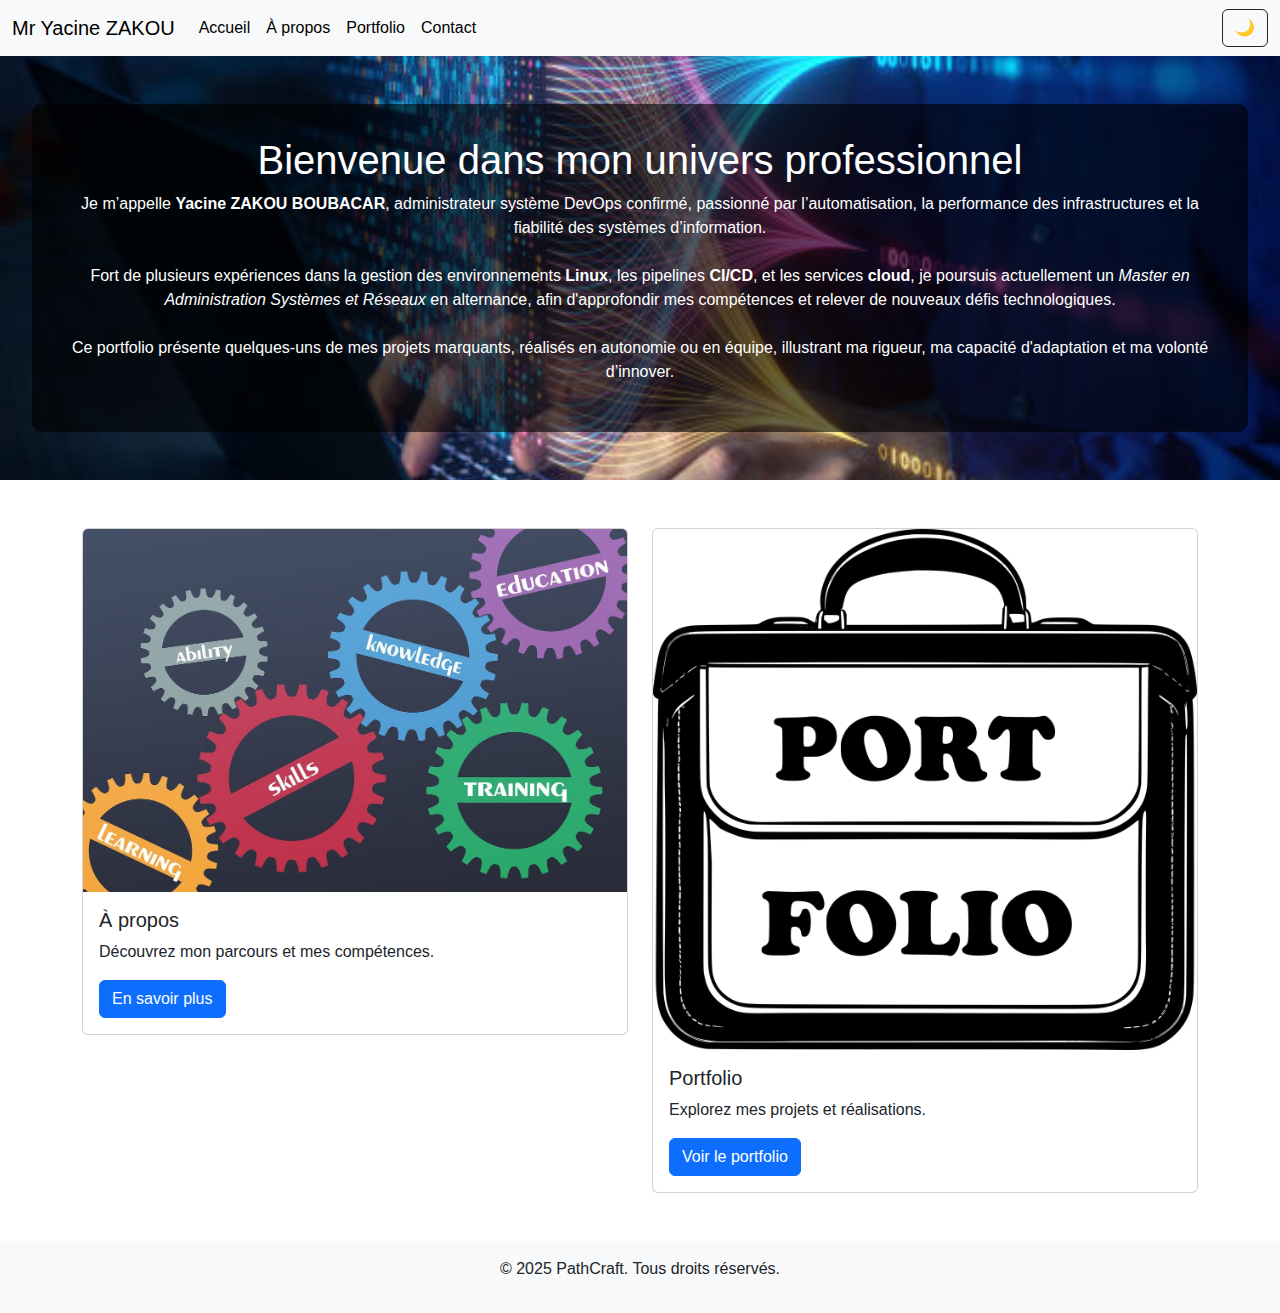
<file: pathcraft/index.html>
<!DOCTYPE html>
<html lang="fr">
<head>
  <meta charset="UTF-8" />
  <meta name="viewport" content="width=device-width, initial-scale=1.0" />
  <title>Mr Yacine ZAKOU - Accueil</title>
  <link rel="stylesheet" href="https://cdn.jsdelivr.net/npm/bootstrap@5.3.0-alpha1/dist/css/bootstrap.min.css" />
  <link rel="stylesheet" href="styles.css" />
</head>
<body>
    <nav class="navbar navbar-expand-lg custom-navbar">
    <div class="container-fluid">
      <a class="navbar-brand" href="#">Mr Yacine ZAKOU</a>
      <button class="navbar-toggler" type="button" data-bs-toggle="collapse" data-bs-target="#navbarNav"
        aria-controls="navbarNav" aria-expanded="false" aria-label="Toggle navigation">
        <span class="navbar-toggler-icon"></span>
      </button>
      <div class="collapse navbar-collapse" id="navbarNav">
        <ul class="navbar-nav me-auto">
          <li class="nav-item">
            <a class="nav-link active" aria-current="page" href="index.html">Accueil</a>
          </li>
          <li class="nav-item">
            <a class="nav-link" href="about.html">À propos</a>
          </li>
          <li class="nav-item">
            <a class="nav-link" href="portfolio.html">Portfolio</a>
          </li>
          <li class="nav-item">
            <a class="nav-link" href="contact.html">Contact</a>
          </li>
        </ul>
        <!-- Bouton mode sombre -->
        <button id="theme-toggle" class="btn btn-outline-dark">🌙</button>
      </div>
    </div>
  </nav>

  <header class="hero text-white text-center py-5">
    <div class="overlay">
      <h1>Bienvenue dans mon univers professionnel</h1>
      <p class="presentation">
        Je m’appelle <strong>Yacine ZAKOU BOUBACAR</strong>, administrateur système DevOps confirmé, passionné par
        l’automatisation, la performance des infrastructures et la fiabilité des systèmes d’information.<br /><br />
        Fort de plusieurs expériences dans la gestion des environnements <strong>Linux</strong>, les pipelines
        <strong>CI/CD</strong>, et les services <strong>cloud</strong>, je poursuis actuellement un <em>Master en
          Administration Systèmes et Réseaux</em> en alternance, afin d'approfondir mes compétences et relever de
        nouveaux défis technologiques.<br /><br />
        Ce portfolio présente quelques-uns de mes projets marquants, réalisés en autonomie ou en équipe, illustrant ma
        rigueur, ma capacité d'adaptation et ma volonté d’innover.
      </p>
    </div>
  </header>

  <div class="container py-5">
    <div class="row">
      <div class="col-md-6">
        <div class="card">
          <img src="images/a-propos.jpg" class="card-img-top" alt="A propos" />
          <div class="card-body">
            <h5 class="card-title">À propos</h5>
            <p class="card-text">Découvrez mon parcours et mes compétences.</p>
            <a href="about.html" class="btn btn-primary">En savoir plus</a>
          </div>
        </div>
      </div>
      <div class="col-md-6">
        <div class="card">
          <img src="images/portfolio-preview.jpg" class="card-img-top" alt="Portfolio" />
          <div class="card-body">
            <h5 class="card-title">Portfolio</h5>
            <p class="card-text">Explorez mes projets et réalisations.</p>
            <a href="portfolio.html" class="btn btn-primary">Voir le portfolio</a>
          </div>
        </div>
      </div>
    </div>
  </div>

  <footer class="text-center py-3 bg-light">
    <p>&copy; 2025 PathCraft. Tous droits réservés.</p>
  </footer>

  <script src="https://cdn.jsdelivr.net/npm/bootstrap@5.3.0-alpha1/dist/js/bootstrap.bundle.min.js"></script>
  <script>
    const toggleButton = document.getElementById("theme-toggle");
    const body = document.body;

    toggleButton.addEventListener("click", () => {
      body.classList.toggle("dark-mode");

      // Changer l'icône du bouton
      toggleButton.textContent = body.classList.contains("dark-mode") ? "☀️" : "🌙";
    });
  </script>
</body>
</html>
</file>
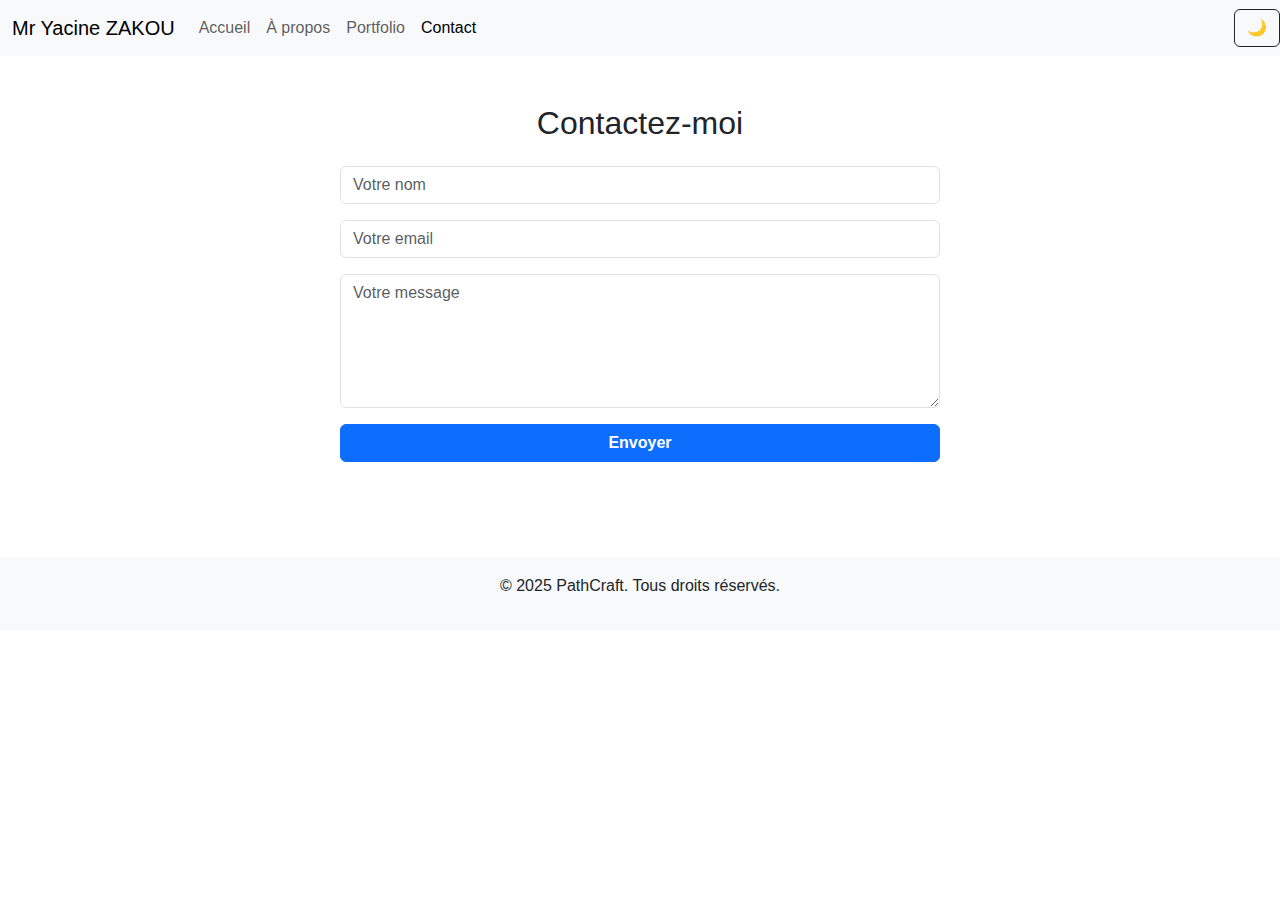
<file: pathcraft/contact.html>
<!DOCTYPE html>
<html lang="fr">
<head>
  <meta charset="UTF-8" />
  <meta name="viewport" content="width=device-width, initial-scale=1.0" />
  <title>Contact - PathCraft</title>
  <link rel="stylesheet" href="https://cdn.jsdelivr.net/npm/bootstrap@5.3.0-alpha1/dist/css/bootstrap.min.css" />
  <link rel="stylesheet" href="styles.css" />
</head>
<body>
  <!-- Navbar -->
  <nav class="navbar navbar-expand-lg navbar-light bg-light">
    <div class="container-fluid">
      <a class="navbar-brand" href="#">Mr Yacine ZAKOU</a>
      <button class="navbar-toggler" type="button" data-bs-toggle="collapse" data-bs-target="#navbarNav"
        aria-controls="navbarNav" aria-expanded="false" aria-label="Toggle navigation">
        <span class="navbar-toggler-icon"></span>
      </button>
      <div class="collapse navbar-collapse" id="navbarNav">
        <ul class="navbar-nav">
          <li class="nav-item">
            <a class="nav-link" href="index.html">Accueil</a>
          </li>
          <li class="nav-item">
            <a class="nav-link" href="about.html">À propos</a>
          </li>
          <li class="nav-item">
            <a class="nav-link" href="portfolio.html">Portfolio</a>
          </li>
          <li class="nav-item">
            <a class="nav-link active" aria-current="page" href="contact.html">Contact</a>
          </li>
        </ul>
      </div>
    </div>
    <button id="theme-toggle" class="btn btn-outline-dark">🌙</button>
  </nav>

  <!-- Section Contact -->
  <div class="container py-5">
    <h2 class="text-center mb-4">Contactez-moi</h2>
    <form id="contactForm" action="https://formspree.io/f/mnndvqbe" method="POST" class="mx-auto" style="max-width: 600px;">
      <!-- Champ anti-spam invisible -->
      <input type="text" name="_gotcha" style="display:none">
      
      <div class="mb-3">
        <input type="text" class="form-control" name="name" placeholder="Votre nom" required />
      </div>
      <div class="mb-3">
        <input type="email" class="form-control" name="email" placeholder="Votre email" required />
      </div>
      <div class="mb-3">
        <textarea class="form-control" name="message" rows="5" placeholder="Votre message" required></textarea>
      </div>
      <button type="submit" class="btn btn-primary w-100">Envoyer</button>
    </form>
    <div id="confirmationMessage" class="mt-3" style="display: none;"></div>
  </div>

  <footer class="text-center py-3 bg-light mt-5">
    <p>&copy; 2025 PathCraft. Tous droits réservés.</p>
  </footer>

  <script src="script.js"></script>

  <script src="contactForm.js"></script>
  <script src="https://cdn.jsdelivr.net/npm/bootstrap@5.3.0-alpha1/dist/js/bootstrap.bundle.min.js"></script>
</body>
</html>
</file>
<file: pathcraft/styles.css>
/* Définir des couleurs de fond et de texte pour la section d'introduction */
.hero {
  background-image: url('https://via.placeholder.com/1500x500');
  background-size: cover;
  background-position: center;
  color: white;
  padding: 4rem 2rem;
}

/* Style global du site */
body {
  font-family: 'Segoe UI', Tahoma, Geneva, Verdana, sans-serif;
  background-color: #ffffff;
  color: #212529;
}

/* Ajouter du padding au footer */
footer {
  background-color: #f8f9fa;
  padding: 1rem 0;
}

/* Formulaire de contact */
form input,
form textarea {
  border-radius: 0.375rem;
  box-shadow: none;
  border: 1px solid #ced4da;
}

form input:focus,
form textarea:focus {
  border-color: #0d6efd;
  box-shadow: 0 0 0 0.2rem rgba(13, 110, 253, 0.25);
}

form .btn-primary {
  font-weight: bold;
}

/* Message de confirmation */
#confirmationMessage.alert {
  margin-top: 1rem;
}


/* Mode sombre */
body.dark-mode {
  background-color: #121212;
  color: #f1f1f1;
}

.dark-mode .navbar,
.dark-mode footer {
  background-color: #1f1f1f !important;
  color: #f1f1f1 !important;
}

.dark-mode .card {
  background-color: #1e1e1e;
  color: #f1f1f1;
  border: 1px solid #333;
}

.dark-mode .btn {
  background-color: #333;
  color: #fff;
}


.hero {
  background-image: url('images/header-bg.jpg'); /* Remplace par le chemin de ton image */
  background-size: cover;
  background-position: center;
  position: relative;
  color: white;
  min-height: 400px;
  display: flex;
  align-items: center;
  justify-content: center;
  text-align: center;
  padding: 4rem 2rem;
}

.hero .overlay {
  background-color: rgba(0, 0, 0, 0.6); /* Pour rendre le texte plus lisible */
  padding: 2rem;
  border-radius: 10px;
}

/* Navbar personnalisée */
.custom-navbar {
  background-color: #f8f9fa; /* Couleur claire par défaut */
  transition: background-color 0.3s ease, color 0.3s ease;
}

.custom-navbar .nav-link,
.custom-navbar .navbar-brand {
  color: #000;
}

.dark-mode .custom-navbar {
  background-color: #212529; /* Couleur foncée pour le mode sombre */
}

.dark-mode .custom-navbar .nav-link,
.dark-mode .custom-navbar .navbar-brand {
  color: #fff;
}
</file>
